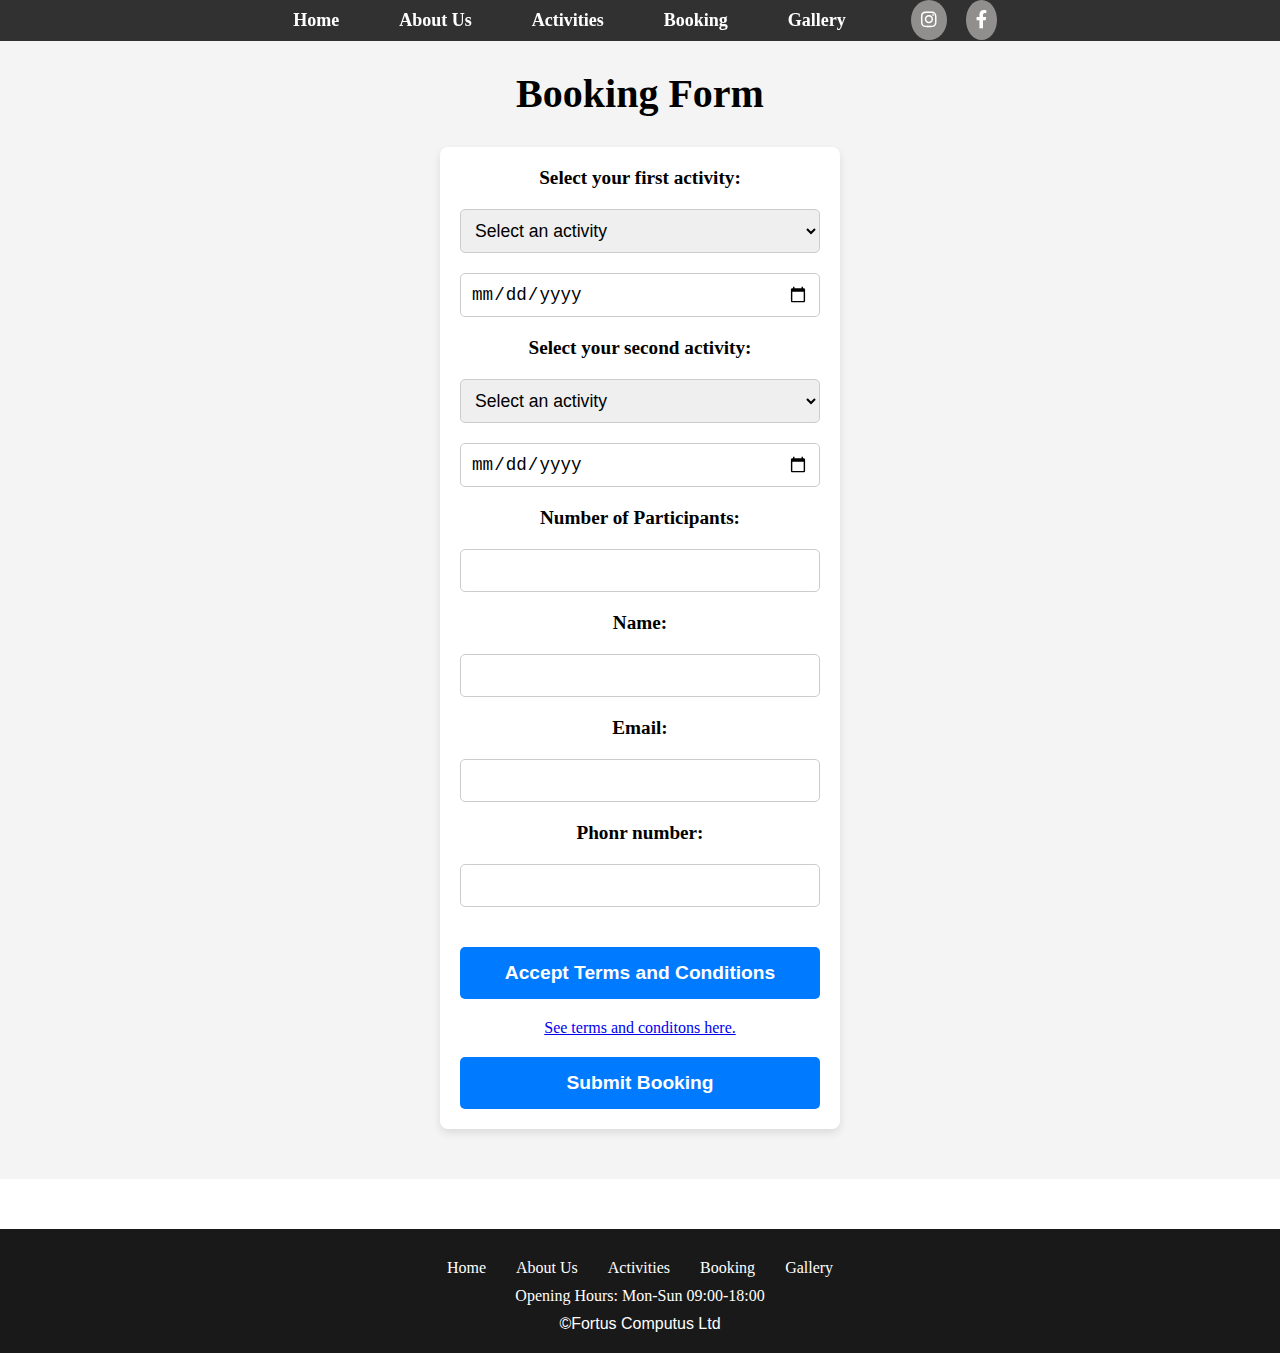
<file: booking.html>
<!DOCTYPE html> 

<html lan="en">
    <meta name="viewport" content="width=device-width, initial-scale=1.0">
    
        <head>
            <title>Lochquarry Outdoor Centre</title>
            <link rel="stylesheet" href="styles.css">
            <meta name="viewport" content="width=device-width, initial-scale=1.0">
            <link rel="stylesheet" href="https://cdnjs.cloudflare.com/ajax/libs/font-awesome/6.0.0-beta3/css/all.min.css">
        </head>

        <header><div class="navbar">
            <ul>
                <li><a href="index.html">Home</a></li>
                <li><a href="about.html">About Us</a></li>
                <li><a href="activities.html">Activities</a></li>
                <li><a href="booking.html">Booking</a></li>
                <li><a href="imagesfolder.html">Gallery</a></li><li class="social-icons">
                    <a href="https://instagram.com" target="_blank"><i class="fab fa-instagram"></i></a>
                    <a href="https://facebook.com" target="_blank"><i class="fab fa-facebook-f"></i></a>
                </li>
            </ul>
    </div>
</header>


    <body>

        <section class="booking-section">
            <h2>Booking Form</h2>
            <form action=".submit-booking" method="post" class="booking-form">
                <label for="Activity"> Select your first activity:</label>
                <select name="activity" id="activity">
                <option value="" disabled selected> Select an activity</option>
                <option value="climbing">Climbing</option>
                <option value="abseiling">Abseiling</option>
                <option value="pole-climbing">Pole Climbing</option>
                <option value="canoeing">Canoeing</option>
                <option value="kayaking">Kayaking</option>
                <option value="Powerboating">Powerboating</option>
                <option value="Axe Throwing">Axe Throwing</option>
                <option value="Orienteeringg">Orienteering</option>
                <option value="Archery">Archery</option>
                <option value="Hillwalking">Hillwalking</option>


                <label for="date">Select a Date:</label>
                <input type="date" id="date" name="date" required>

            </select>
            <label for="Activity2"> Select your second activity:</label>
            <select name="activity" id="activity">
            <option value="" disabled selected> Select an activity</option>
            <option value="climbing">Climbing</option>
            <option value="abseiling">Abseiling</option>
            <option value="pole-climbing">Pole Climbing</option>
            <option value="canoeing">Canoeing</option>
            <option value="kayaking">Kayaking</option>
            <option value="Powerboating">Powerboating</option>
            <option value="Axe Throwing">Axe Throwing</option>
            <option value="Orienteeringg">Orienteering</option>
            <option value="Archery">Archery</option>
            <option value="Hillwalking">Hillwalking</option>


            <label for="date">Select a Date:</label>
            <input type="date" id="date" name="date" required>

        </select>

            <label for="participants">Number of Participants:</label>
            <input type="number" id="participants" name="participants" min="1" max="20" required>
            <label for="name">Name:</label>
            <input type="text">
            <label for="name">Email:</label>
            <input type="text">
            <label for="name">Phonr number:</label>
            <input type="text">
            

            <!-- Submit Button -->
            <button type="button" id="termsButton" class="terms-accept-button">Accept Terms and Conditions</button>
            <p><a href="terms.html"> See terms and conditons here.</a></p>
            <button type="submit">Submit Booking</button>
            
            </form>

        </section>






        <script src="scripts.js"> </script>


        <footer>
            <ul>
                <li><a href="index.html">Home</a></li>
                <li><a href="about.html">About Us</a></li>
                <li><a href="activities.html">Activities</a></li>
                <li><a href="booking.html">Booking</a></li>
                <li><a href="imagesfolder.html">Gallery</a></li>
            </ul>
            <p>Opening Hours: Mon-Sun 09:00-18:00</p>
            <div class="developer">&copy;Fortus Computus Ltd </div>
        </footer>

    </body>
</html>
</file>
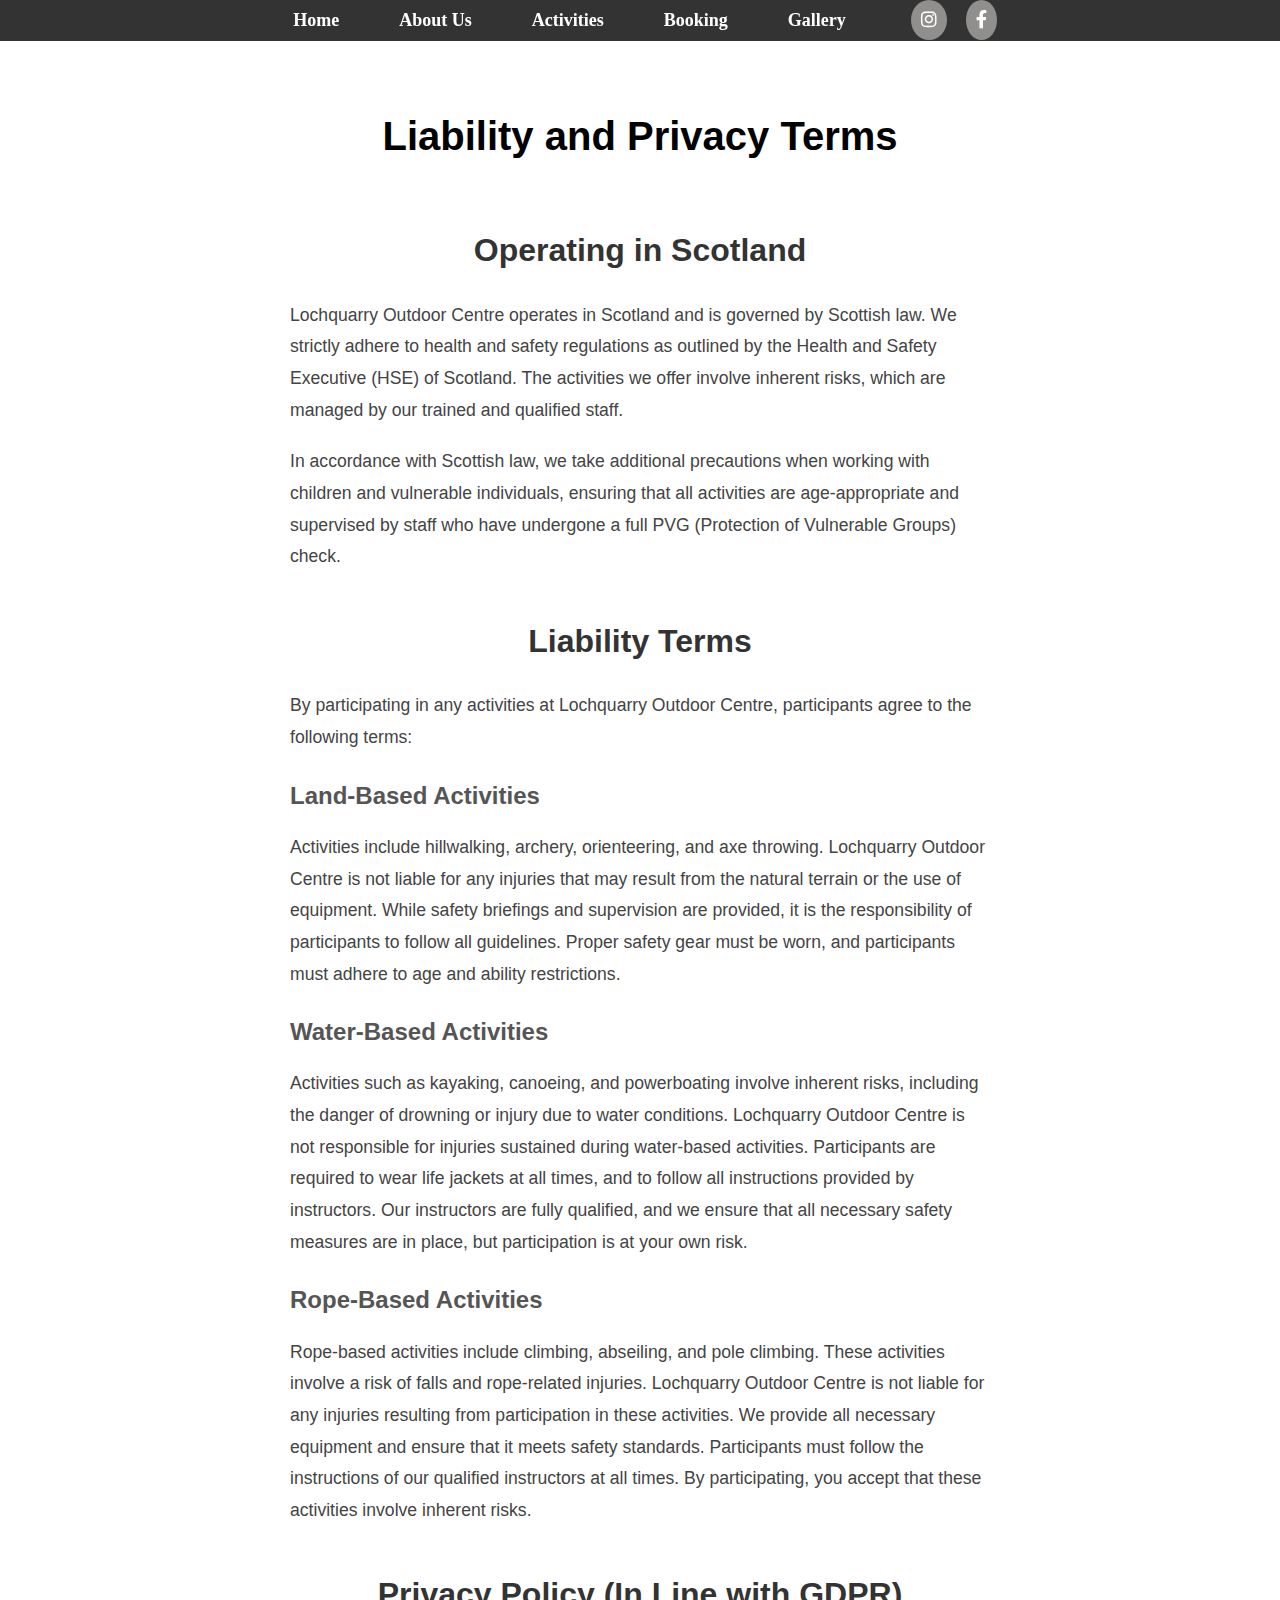
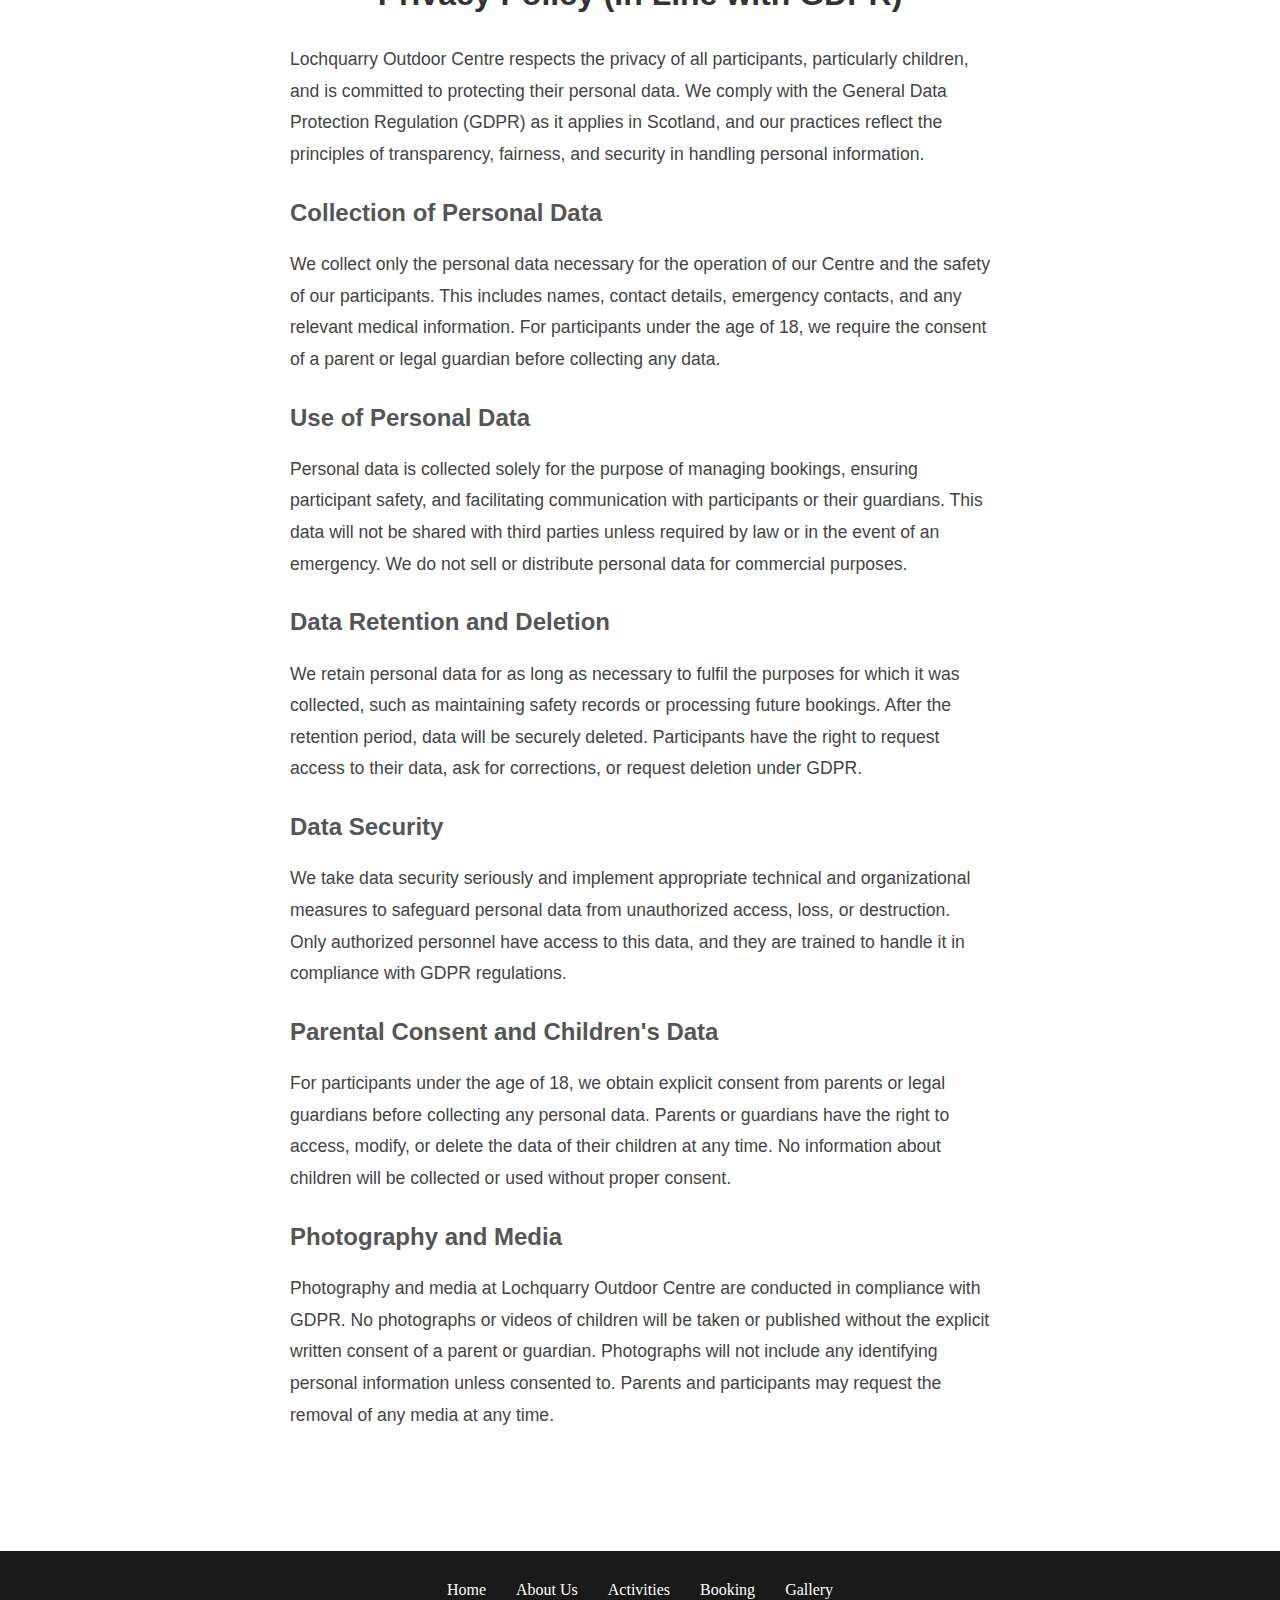
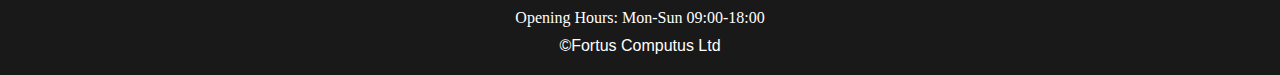
<file: terms.html>
<!DOCTYPE html>
<html lang="en">
<head>
    <meta charset="UTF-8">
    <meta name="viewport" content="width=device-width, initial-scale=1.0">
    <link rel="stylesheet" href="styles.css">
    <link rel="stylesheet" href="https://cdnjs.cloudflare.com/ajax/libs/font-awesome/6.0.0-beta3/css/all.min.css">
    <title>Terms and Conditions</title>
</head>
<body>
    <header><div class="navbar">
        <ul>
            <li><a href="index.html">Home</a></li>
            <li><a href="about.html">About Us</a></li>
            <li><a href="activities.html">Activities</a></li>
            <li><a href="booking.html">Booking</a></li>
            <li><a href="imagesfolder.html">Gallery</a></li>
            <li class="social-icons">
                <a href="https://instagram.com" target="_blank"><i class="fab fa-instagram"></i></a>
                <a href="https://facebook.com" target="_blank"><i class="fab fa-facebook-f"></i></a>
            </li>
        </ul>
</div>
</header>

<main class="terms-section">
    <h1>Liability and Privacy Terms</h1>

    <section class="terms-content">
        <h2>Operating in Scotland</h2>
        <p>Lochquarry Outdoor Centre operates in Scotland and is governed by Scottish law. We strictly adhere to health and safety regulations as outlined by the Health and Safety Executive (HSE) of Scotland. The activities we offer involve inherent risks, which are managed by our trained and qualified staff.</p>
        <p>In accordance with Scottish law, we take additional precautions when working with children and vulnerable individuals, ensuring that all activities are age-appropriate and supervised by staff who have undergone a full PVG (Protection of Vulnerable Groups) check.</p>

        <h2>Liability Terms</h2>
        <p>By participating in any activities at Lochquarry Outdoor Centre, participants agree to the following terms:</p>

        <h3>Land-Based Activities</h3>
        <p>Activities include hillwalking, archery, orienteering, and axe throwing. Lochquarry Outdoor Centre is not liable for any injuries that may result from the natural terrain or the use of equipment. While safety briefings and supervision are provided, it is the responsibility of participants to follow all guidelines. Proper safety gear must be worn, and participants must adhere to age and ability restrictions.</p>

        <h3>Water-Based Activities</h3>
        <p>Activities such as kayaking, canoeing, and powerboating involve inherent risks, including the danger of drowning or injury due to water conditions. Lochquarry Outdoor Centre is not responsible for injuries sustained during water-based activities. Participants are required to wear life jackets at all times, and to follow all instructions provided by instructors. Our instructors are fully qualified, and we ensure that all necessary safety measures are in place, but participation is at your own risk.</p>

        <h3>Rope-Based Activities</h3>
        <p>Rope-based activities include climbing, abseiling, and pole climbing. These activities involve a risk of falls and rope-related injuries. Lochquarry Outdoor Centre is not liable for any injuries resulting from participation in these activities. We provide all necessary equipment and ensure that it meets safety standards. Participants must follow the instructions of our qualified instructors at all times. By participating, you accept that these activities involve inherent risks.</p>

        <h2>Privacy Policy (In Line with GDPR)</h2>
        <p>Lochquarry Outdoor Centre respects the privacy of all participants, particularly children, and is committed to protecting their personal data. We comply with the General Data Protection Regulation (GDPR) as it applies in Scotland, and our practices reflect the principles of transparency, fairness, and security in handling personal information.</p>

        <h3>Collection of Personal Data</h3>
        <p>We collect only the personal data necessary for the operation of our Centre and the safety of our participants. This includes names, contact details, emergency contacts, and any relevant medical information. For participants under the age of 18, we require the consent of a parent or legal guardian before collecting any data.</p>

        <h3>Use of Personal Data</h3>
        <p>Personal data is collected solely for the purpose of managing bookings, ensuring participant safety, and facilitating communication with participants or their guardians. This data will not be shared with third parties unless required by law or in the event of an emergency. We do not sell or distribute personal data for commercial purposes.</p>

        <h3>Data Retention and Deletion</h3>
        <p>We retain personal data for as long as necessary to fulfil the purposes for which it was collected, such as maintaining safety records or processing future bookings. After the retention period, data will be securely deleted. Participants have the right to request access to their data, ask for corrections, or request deletion under GDPR.</p>

        <h3>Data Security</h3>
        <p>We take data security seriously and implement appropriate technical and organizational measures to safeguard personal data from unauthorized access, loss, or destruction. Only authorized personnel have access to this data, and they are trained to handle it in compliance with GDPR regulations.</p>

        <h3>Parental Consent and Children's Data</h3>
        <p>For participants under the age of 18, we obtain explicit consent from parents or legal guardians before collecting any personal data. Parents or guardians have the right to access, modify, or delete the data of their children at any time. No information about children will be collected or used without proper consent.</p>

        <h3>Photography and Media</h3>
        <p>Photography and media at Lochquarry Outdoor Centre are conducted in compliance with GDPR. No photographs or videos of children will be taken or published without the explicit written consent of a parent or guardian. Photographs will not include any identifying personal information unless consented to. Parents and participants may request the removal of any media at any time.</p>
    </section>
</main>


    <footer>
        <ul>
            <li><a href="index.html">Home</a></li>
            <li><a href="about.html">About Us</a></li>
            <li><a href="activities.html">Activities</a></li>
            <li><a href="booking.html">Booking</a></li>
            <li><a href="imagesfolder.html">Gallery</a></li>
        </ul>
        <p>Opening Hours: Mon-Sun 09:00-18:00</p>
        <div class="developer">&copy;Fortus Computus Ltd </div>
    </footer>

</body>
</html>
</file>
<file: styles.css>
/* General Reset */
* {
    margin: 0;
    padding: 0;
    box-sizing: border-box;
}
/* social media  */

.social-icons {
    margin-left: auto; /* Push icons to the far right */
    
}

.social-icons a {
    color: white;
    text-decoration: solid;
    font-size: 20px;
    margin-left: 15px;
    background-color: #918e8e; /* Background color for the circle */
    padding: 10px;
    border-radius: 100%; /* Make it a circle */
    transition: background-color 0.3s ease, color 0.3s ease;
}

.social-icons a:hover {
    background-color: #007bff; /* Change background color on hover */
    color: #fff;
}
/* Galleries Section */
.galleries {
    display: flex;
    justify-content: space-between;
    padding: 20px;
    gap: 20px; /* Spacing between gallery cards */
}

/* Individual Gallery Card */
.gallery {
    background-color: #fff;
    border-radius: 12px;
    box-shadow: 0 4px 8px rgba(0, 0, 0, 0.1);
    width: 300px; /* Set fixed width for uniformity */
    padding: 15px;
    text-align: center;
    transition: transform 0.3s ease;
}

.gallery:hover {
    transform: scale(1.05);
}

/* Main Image */
.gallery__image-thumbnail img {
    width: 100%;
    height: 200px; /* Set a fixed height to control the image size */
    object-fit: cover; /* This will maintain the aspect ratio and crop the image if necessary */
    border-radius: 12px;
    margin-bottom: 15px;
}

/* Thumbnails Row */
.gallery__thumbnails {
    display: flex;
    justify-content: space-between;
    margin-bottom: 15px;
}

.gallery__thumbnails div {
    width: 80px; /* Slightly larger width for the thumbnails */
    height: 80px; /* Same height for thumbnails */
    border-radius: 8px;
    overflow: hidden;
}

.gallery__thumbnails div img {
    width: 100%;
    height: 100%;
    object-fit: cover; /* Ensure the image fills the thumbnail without distortion */
    transition: transform 0.3s ease;
}

.gallery__thumbnails div:hover img {
    transform: scale(1.1); /* Slight zoom on hover for interaction */
}

/* Gallery Info Styling */
.gallery__info {
    text-align: left;
    display: flex;
    justify-content: space-between;
    align-items: center;
}

.gallery__info p {
    font-size: 16px;
    font-weight: bold;
    margin: 0;
}

.gallery__info small {
    font-size: 12px;
    display: flex;
    align-items: center;
}

.gallery__info small i {
    margin-right: 5px;
    font-size: 14px; /* Icon size */
}



/* Video Container Styling */
.video-container {
    margin-top: 30px;
    text-align: center;
}

.video-container h3 {
    font-size: 24px;
    margin-bottom: 15px;
    
}

.youtube-box {
    display: flex;
    justify-content: center;
    align-items: center;
    padding: 15px;
    background-color: #f4f4f4;
    border-radius: 12px;
    box-shadow: 0 4px 8px rgba(0, 0, 0, 0.1);
    transition: transform 0.3s ease;
}

.youtube-box iframe {
    border-radius: 12px;
    width: 100%;
    max-width: 560px; /* Limit the width for larger screens */
    height: 315px;
}

.youtube-box:hover {
    transform: scale(1.02); /* Slight zoom effect on hover */
}

@media (max-width: 768px) {
    .youtube-box iframe {
        width: 100%;
        height: auto; /* Adjust height for smaller screens */
    }
}
/* Navbar Styling */
.navbar {
    position: fixed;
    top: 0;
    width: 100%;
    background-color: rgba(0, 0, 0, 0.8);
    padding: 10px 0;
    display: flex;
    justify-content: center;
    z-index: 1000;
    
}

.navbar ul {
    list-style: none;
    display: flex;
}

.navbar ul li {
    margin: 0 20px;
}

.navbar ul li a {
    color: white;
    text-decoration: none;
    font-size: 18px;
    font-weight: bold;
    padding: 10px;
}

.navbar ul li a:hover {
    color: #f4f4f4;
    transition: color 0.3s ease;
}
h1{
    padding-top: 50px;
    text-align: center;
}
h2{
    text-align: center;
    padding-top: 20px;
}
/* Banner Styling */
.banner {
    width: 100%;
    height: 100vh; 
    display: flex;
    justify-content: center;
    align-items: center;
    position: relative;

}

.banner-img {
    width: 100%;
    height: 100%;
    object-fit: cover;
    padding-top: 42px;
}

/* Intro and Mission Section */
.intro-section {
    padding: 80px 20px;
    text-align: center;
    background-color: #f4f4f4;
}

.intro, .mission {
    margin-bottom: 50px;
}

.intro h1,  .mission{
    font-size: 2.5em;
    margin-bottom: 20px;
    text-align: center;
    font-size: 2.5em;
}
.intro p, .mission p {
    font-size: 1.2em;
    line-height: 1.6;
}

.booking-section {
    padding: 50px;
    text-align: center;
    background-color: #f4f4f4;
}

.booking-section h2 {
    font-size: 2.5rem;
    margin-bottom: 30px;
}

/* booking */
.booking-form {
    max-width: 400px;
    margin: 0 auto;
    padding: 20px;
    background-color: white;
    border-radius: 8px;
    box-shadow: 0 4px 8px rgba(0, 0, 0, 0.1);
    display: flex;
    flex-direction: column;
    gap: 20px;
}

.booking-form label {
    font-size: 1.2rem;
    font-weight: bold;
}

.booking-form select, 
.booking-form input {
    width: 100%;
    padding: 10px;
    font-size: 1.1rem;
    border: 1px solid #ccc;
    border-radius: 5px;
}

.booking-form button {
    padding: 15px;
    background-color: #007bff;
    color: white;
    font-size: 1.2rem;
    font-weight: bold;
    border: none;
    border-radius: 5px;
    cursor: pointer;
    transition: background-color 0.3s ease;
}
.terms-accept-button {
    display: inline-block;
    padding: 15px 30px;
    background-color: #28a745;
    color: white;
    font-size: 1.1rem;
    border: none;
    border-radius: 5px;
    cursor: pointer;
    transition: background-color 0.3s ease;
    margin-top: 20px;
}

.terms-accept-button:hover {
    background-color: #218838;
}
/* privicy and terms  need to be update per year date of creation, 06/10/24 */
.terms-section {
    padding: 50px;
    text-align: left;
    max-width: 800px;
    margin: 0 auto;
    font-family: Arial, sans-serif;
    line-height: 1.8;
}

.terms-section h1 {
    text-align: center;
    font-size: 2.5rem;
    margin-bottom: 30px;
}

.terms-section h2 {
    font-size: 2rem;
    margin-bottom: 20px;
    color: #333;
}

.terms-section h3 {
    font-size: 1.5rem;
    margin-bottom: 15px;
    color: #555;
}

.terms-section p {
    font-size: 1.1rem;
    margin-bottom: 20px;
    color: #444;
}
/* Submit Button (disabled styling) */
button[disabled] {
    background-color: #ccc;
    cursor: not-allowed;}

.booking-form button:hover {
    background-color: #0056b3;
}
/* Activities Grid */
.activities-grid {
    display: grid;
    grid-template-columns: repeat(auto-fit, minmax(250px, 1fr)); /* Adjust grid for better responsiveness */
    gap: 30px; /* Increase gap for cleaner spacing */
    padding: 50px;
    background-color: #fff;
    text-align: center;
}

.activity-item {
    position: relative;
    overflow: hidden;
    border-radius: 10px;
    box-shadow: 0 6px 12px rgba(0, 0, 0, 0.1); /* Slightly stronger shadow for better separation */
    transition: transform 0.3s ease, box-shadow 0.3s ease; /* Smooth hover transitions */
}

.activity-item img {
    width: 100%;
    height: 250px; /* Set consistent height for images */
    object-fit: cover; /* Ensure image covers the area without distortion */
    transition: transform 0.3s ease; /* Add hover scaling effect */
}

.activity-item:hover img {
    transform: scale(1.1); /* Scale image on hover */
}

.activity-info {
    background-color: rgba(0, 0, 0, 0.6); /* Use slightly lighter background for better readability */
    color: white;
    padding: 20px;
    position: absolute;
    bottom: 0;
    left: 0;
    right: 0;
    font-size: 1em;
    transition: background-color 0.3s ease color; /* Smooth transition for hover */
}

.activity-item:hover .activity-info {
    opacity: 0; /* Make the text and box fully transparent */
}

.activity-info h3 {
    font-size: 1.5em;
    margin-bottom: 0px;
    color: #fff;
}

.activity-info p {
    font-size: 1em;
    line-height: 2.7;
}
.activity-item {
    position: relative;
    overflow: hidden;
    border-radius: 8px;
    box-shadow: 0 4px 8px rgba(0, 0, 0, 0.1);
    transition: transform 0.3s ease;
    margin-bottom: 20px;
}

/* Initially hide the description */
.activity-description {
    opacity: 0;
    visibility: hidden;
    background-color: #f4f4f4;
    padding: 10px;
    margin-top: 0px;
    border-radius: 5px;
    font-size: 1rem;
    line-height: 1.6;
    color: #333;
    box-shadow: 0 2px 4px rgba(0, 0, 0, 0.1);
    transition: opacity 0.3s ease, visibility 0.3s ease; /* Smooth transition */
}
.test2{
    margin-top: 24px;
    
}

/* Show the description on hover */
.activity-item:hover .activity-description {
    opacity: 1;
    visibility: visible;
}

/* Media Query for Smaller Screens */
@media screen and (max-width: 768px) {
    .activities-grid {
        grid-template-columns: repeat(auto-fit, minmax(200px, 1fr)); /* Make columns more flexible for smaller screens */
        padding: 20px; /* Reduce padding for smaller devices */
    }

    .activity-item img {
        height: 200px; /* Reduce image height for smaller screens */
    }
}

/* Testimonials Section */
.testimonials-section {
    background-color: #f4f4f4;
    padding: 50px;
    text-align: center;
    font-family: Arial, Helvetica, sans-serif;
    font-size: medium;
}

.testimonials-grid {
    display: grid;
    grid-template-columns: repeat(auto-fit, minmax(250px, 1fr));
    gap: 20px;
    padding: 20px;
}

.testimonial {
    background-color: white;
    border-radius: 8px;
    padding: 20px;
    box-shadow: 0 4px 8px rgba(0, 0, 0, 0.1);
}

.testimonial p {
    font-size: 2.1em;
    margin-bottom: 10px;
}

.star.filled {
    font-size: 2em;
    color: gold ;
    margin-right: 5px;
}

/* Footer */
footer {
    background-color: rgba(0, 0, 0, 0.9);
    color: white;
    text-align: center;
    padding: 20px 0;
}

footer ul {
    list-style: none;
    padding: 10px;
    display: flex;
    justify-content: center;
}

footer ul li {
    margin: 0 15px;
}

footer ul li a {
    color: white;
    text-decoration: none;
}

footer ul li a:hover {
    color: #f4f4f4;
    transition: color 0.3s ease;
}

.logo-img{
position: left;
width: 200px;
height: 200px;
padding-top: 50px;
}
/* Team Grid Layout */
.team-grid {
    display: grid;
    grid-template-columns: repeat(auto-fit, minmax(250px, 1fr));
    gap: 20px;
    padding: 50px;
    justify-items: center;
    align-items: center;
}

.person {
    background-color: white;
    padding: 20px;
    border-radius: 10px;
    box-shadow: 0 4px 8px rgba(0, 0, 0, 0.1);
    text-align: center;
    max-width: 100%;

}
ul{
    list-style: none;
    padding: 0;
    margin: 0;
}
.person img {
    width: 100px;
    height: 100px;
    object-fit: cover;
    border-radius: 50%;
    margin-bottom: 15px;
}

.person h3 {
    margin: 10px 0;
    font-size: 1.5em;
}

.person p {
    font-size: 1em;
    line-height: 1.4;
}

/* Contact Form */
.contact-form {
    max-width: 600px;
    margin: 0 auto;
    padding: 50px;
    background-color: #f4f4f4;
    border-radius: 10px;
    box-shadow: 0 4px 8px rgba(0, 0, 0, 0.1);
    
}


.contact-form label {
    display: block;
    margin-bottom: 10px;
    font-weight: bold;
}

.contact-form input[type="text"],
.contact-form input[type="email"],
.contact-form input[type="tel"],
.contact-form textarea {
    width: 100%;
    padding: 10px;
    margin-bottom: 20px;
    border: 1px solid #ccc;
    border-radius: 5px;
}

.contact-form input[type="button"] {
    width: 100%;
    padding: 15px;
    background-color: #007bff;
    color: white;
    border: none;
    border-radius: 5px;
    cursor: pointer;
    font-size: 1.2em;
}

.contact-form input[type="button"]:hover {
    background-color: #0056b3;
}

/* Footer Styles */
footer {
    background-color: trgba(0, 0, 0, 0.9);
    color: white;
    text-align: center;
    padding: 20px;
    margin-top: 50px;
}

footer ul {
    list-style: none;
    padding: 10px;
    display: flex;
    justify-content: center;
}

footer ul li {
    margin: 0 15px;
}

footer ul li a {
    color: white;
    text-decoration: none;
}

footer ul li a:hover {
    color: #f4f4f4;
}

.opentime ul {
    list-style: none;
    padding: 0;
    margin-top: 10px;
    text-align: center;
    color: white;
}
/* map */
.map-section {
    padding: 50px 20px;
    text-align: center;
}

.map-container {
    display: flex;
    justify-content: left;
    margin-top: 10px;
    padding-left: 80px;
    border-radius: 10px;
}

.map-container iframe {
    border-radius: 10px; /* Optional: round the edges of the map */
    box-shadow: 0 4px 8px rgba(0, 0, 0, 0.1); /* Optional: add a shadow around the map */
}
.map-buttons{
    margin-top: 20px;
}
.map-buttons a {
    display: inline-block;
    padding: 15px 30px;
    margin-right: 10px;
    margin-bottom: 10px;
    text-decoration: none;
    font-size: 1.1rem;
    font-weight: bold;
    color: white;
    border-radius: 5px;
}
.apple-maps-btn {
    background-color: #4285f4; /* Apple Maps buttons are often black or dark-colored */
}

/* Google Maps Button */
.google-maps-btn {
    background-color: #4285f4;}

.address-container{
    flex: 1;
    max-width: 300px;

}
.address{
    text-align: center;
    justify-content: right;
}
.address h2{
    padding-bottom: 10px;
}

/* developer */
.developer{
    padding-top: 10px;
    text-align: center;
    font-family: Arial, Helvetica, sans-serif;
    font-size: medium;
}
/* CTA'S */
.cta-button {
    display: inline-block;
    
    padding: 5px 20px;
    background-color: #007bff;
    color: white;
    text-transform: uppercase;
    font-size: medium;
    font-weight: bold;
    text-decoration: none;
    border-radius: 20px;
    margin-top: 10px;
    transition: background-color 0.3s ease, transform 0.3s ease;
}

.cta-button:hover {
    background-color: #0056b3;
    transform: scale(1.05); }

.about-team{
    display: flex; /* Enables flexbox layout */
    justify-content: space-around; /* Evenly distributes images with equal spacing */
    align-items: center; /* Vertically centers images */
    padding: 20px;

}
.circle-image {
        width: 150px; /* Adjust size to your preference */
        height: 150px; /* Ensure height equals width for a perfect circle */
        border-radius: 50%; /* Makes the image circular */
        object-fit: cover; /* Ensures the image fits well within the circle */
        margin: 0 20px; /* Optional margin between images for additional spacing */
        border: 3px solid #007bff; /* Optional border for styling */
    }
    @media (max-width: 768px) {
        .about-team {
            flex-direction: column; /* Stack images vertically on small screens */
            align-items: center;
        }
    
        .circle-image {
            margin-bottom: 20px; /* Adds space between stacked images */
        }
    }


    /* Cookie Consent Bar Styling */
#cookieConsent {
    display: none; /* Hidden by default, will be shown with JavaScript */
    position: fixed;
    bottom: 0;
    width: 100%;
    background-color: rgba(0, 0, 0, 0.9);
    color: white;
    text-align: center;
    padding: 15px;
    z-index: 1000;
    box-shadow: 0 -2px 10px rgba(0, 0, 0, 0.3);
}

.cookie-consent-bar {
    display: flex;
    justify-content: center;
    align-items: center;
    gap: 10px;
}

.cookie-consent-bar p {
    font-size: 16px;
    margin: 0;
    padding-right: 10px;
}

.cookie-consent-bar a {
    color: #f4f4f4;
    text-decoration: underline;
}

.cookie-consent-bar a:hover {
    color: #bbb;
}

.cookie-consent-bar button {
    padding: 10px 20px;
    background-color: #007bff;
    color: white;
    border: none;
    border-radius: 5px;
    font-size: 16px;
    cursor: pointer;
}

.cookie-consent-bar button:hover {
    background-color: #0056b3;
}
</file>
